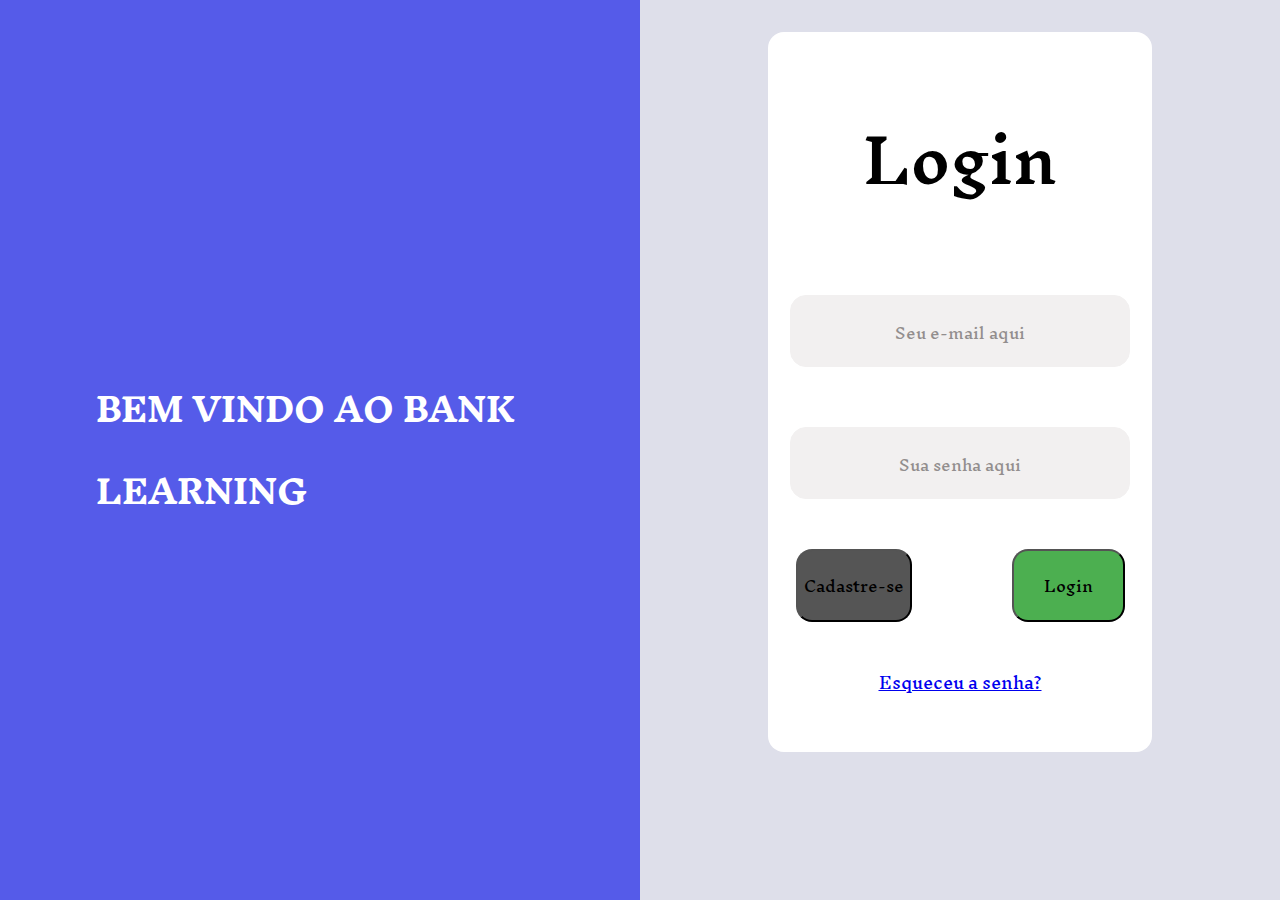
<file: index.html>
<!DOCTYPE html>
<html lang="pt-BR">
<head>
    <meta charset="UTF-8">
    <meta name="viewport" content="width=device-width, initial-scale=1.0">
    <link rel="stylesheet" href="/app/styles/global.css">

    <title>Document</title>
</head>
<body>
    <object type="text/html" data="app/pages/login.html" style="width:100%; height:100vh;"></object>
</body>
</html>
</file>
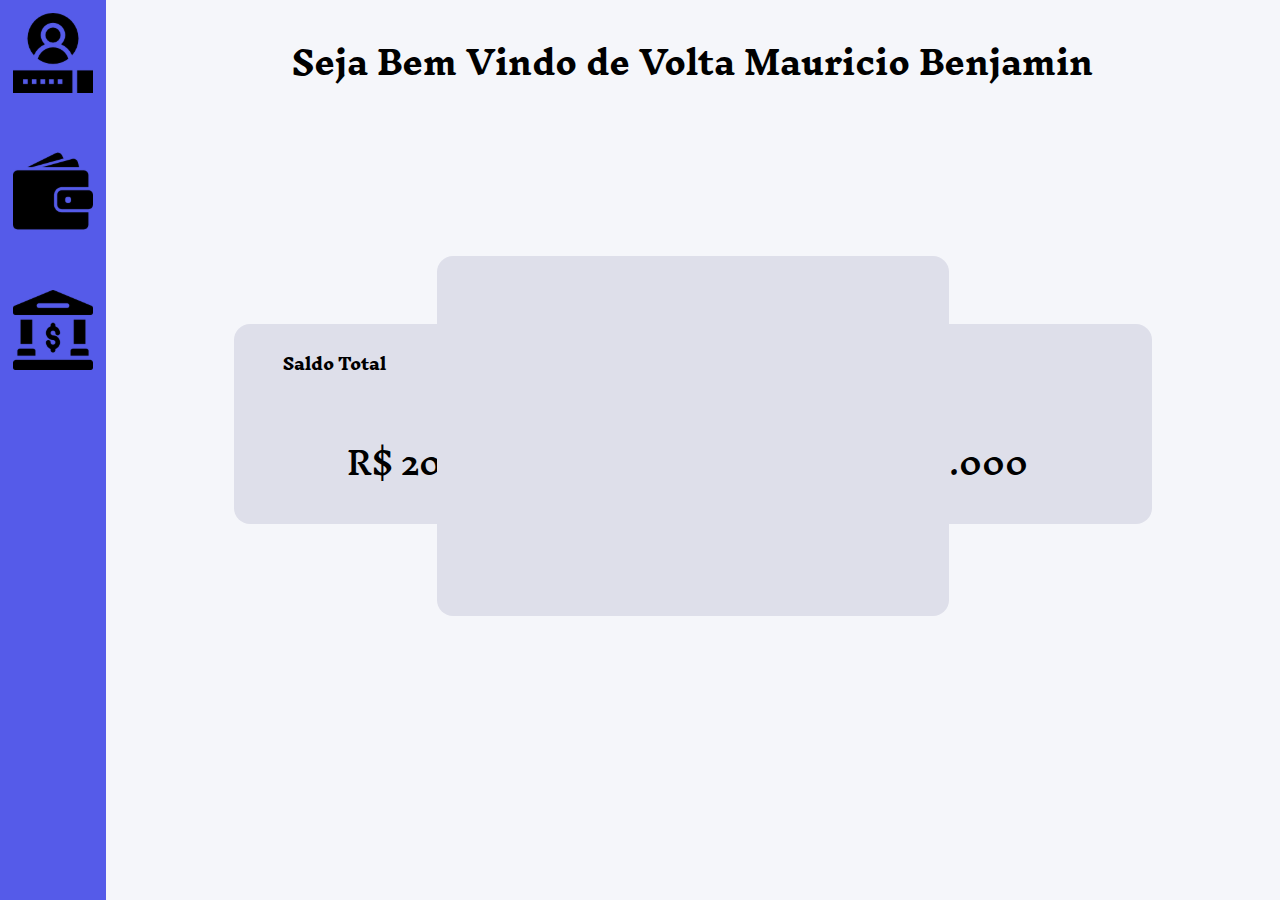
<file: app/pages/home.html>
<!DOCTYPE html>
<html lang="pt-BR">
<head>
    <meta charset="UTF-8">
    <meta name="viewport" content="width=device-width, initial-scale=1.0">
    <link rel="stylesheet" href="/app/styles/global.css">
    <link rel="stylesheet" href="/app/styles/home.css">
    <title>Document</title>
</head>
<body>

    <main class="page">

        <div class="navigate-bar">
            <a href="#">
                <img src="../assets/login.svg" alt="">
            </a>
            <a href="#">
                <img src="../assets/wallet.svg" alt="">
            </a>
            <a href="#">
                <img src="../assets/bank.svg" alt="">
            </a>
            
            
        </div>

        <div class="container">

            <h1>Seja Bem Vindo de Volta Mauricio Benjamin</h1>

            <div class="card-lines">

                <div class="chart-card">

                    <p class="card-title">Saldo Total</p>
                    <p class="card-value">R$ 20.000</p>
                    
                </div>

                <div class="chart-card">

                    <p class="card-title">Resultados do mês</p>
                    <p class="card-value">R$ 5.000</p>

                </div>

            </div>

            <div class="history">
                
            </div>
            
        </div>

    </main>
    
</body>
</html>
</file>
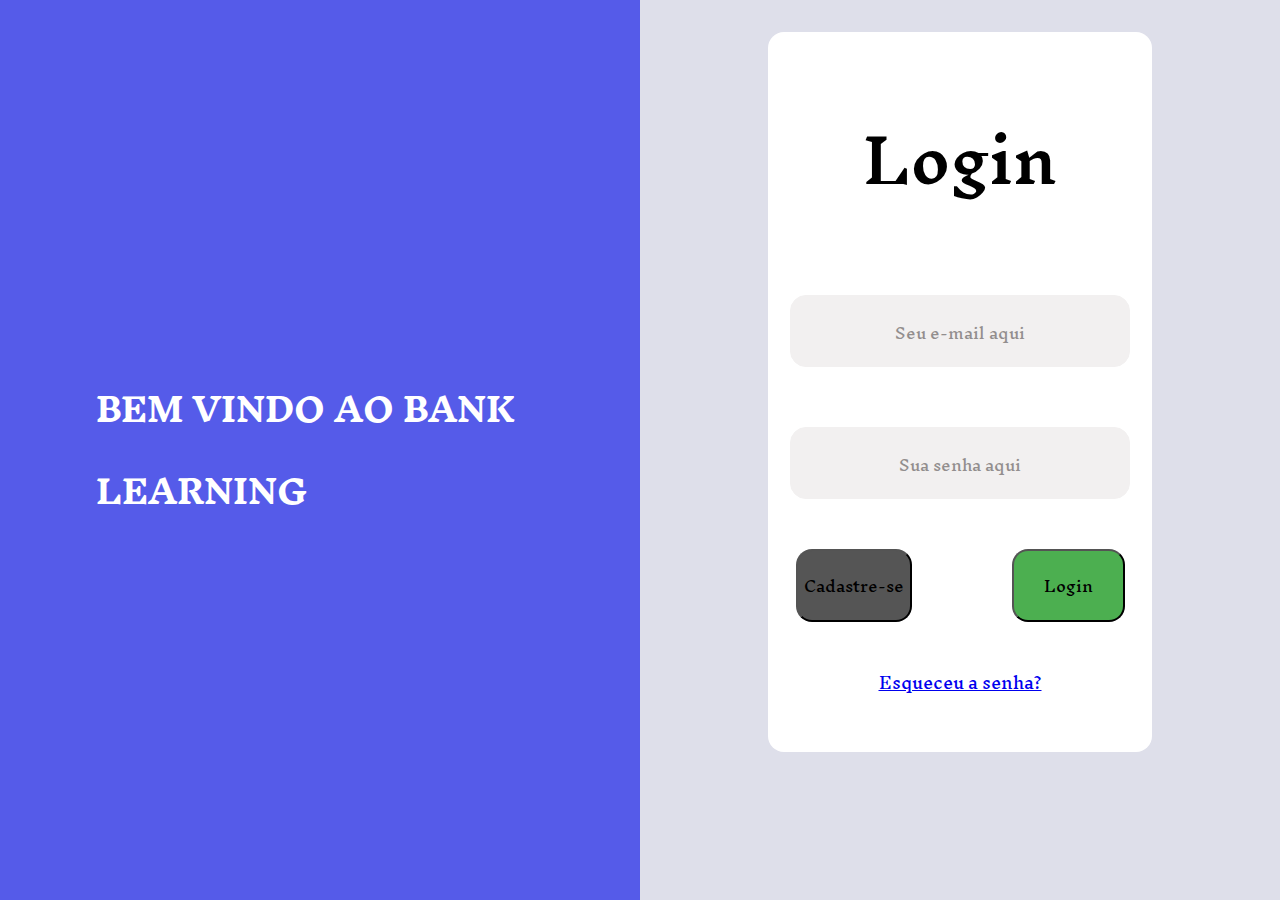
<file: app/pages/login.html>
<!DOCTYPE html>
<html lang="pt-BR">
<head>
    <meta charset="UTF-8">
    <meta name="viewport" content="width=device-width, initial-scale=1.0">
    <link rel="stylesheet" href="../styles/login.css">
    <link rel="stylesheet" href="../styles/global.css">
    <script src="../js/navigate.js" defer></script>
    <title>Document</title>
</head>
<body>

    <main>
    


        <div class="left-side">

            <h1>
                BEM VINDO AO BANK LEARNING
            </h1>

        </div>

        <div class="right-side main-low">

            <div class="container-login">
                
                <h2>Login</h2>

                <form action="#" class="login-form">
                    <input type="text" id="username" name="username" placeholder="Seu e-mail aqui" required>
                    <input type="password" id="password" name="password" placeholder="Sua senha aqui" required>
                    <div class="space-buttons">
                        <button class="normal-button" onclick="navigateToPage('register.html')">Cadastre-se</button>
                        <button class="confirm-button">Login</button>
                    </div>
                    
                    <a href="#" class="label-forget label">Esqueceu a senha?</a>
                </form>

            </div>

        </div>


    </main>
    
</body>
</html>
</file>
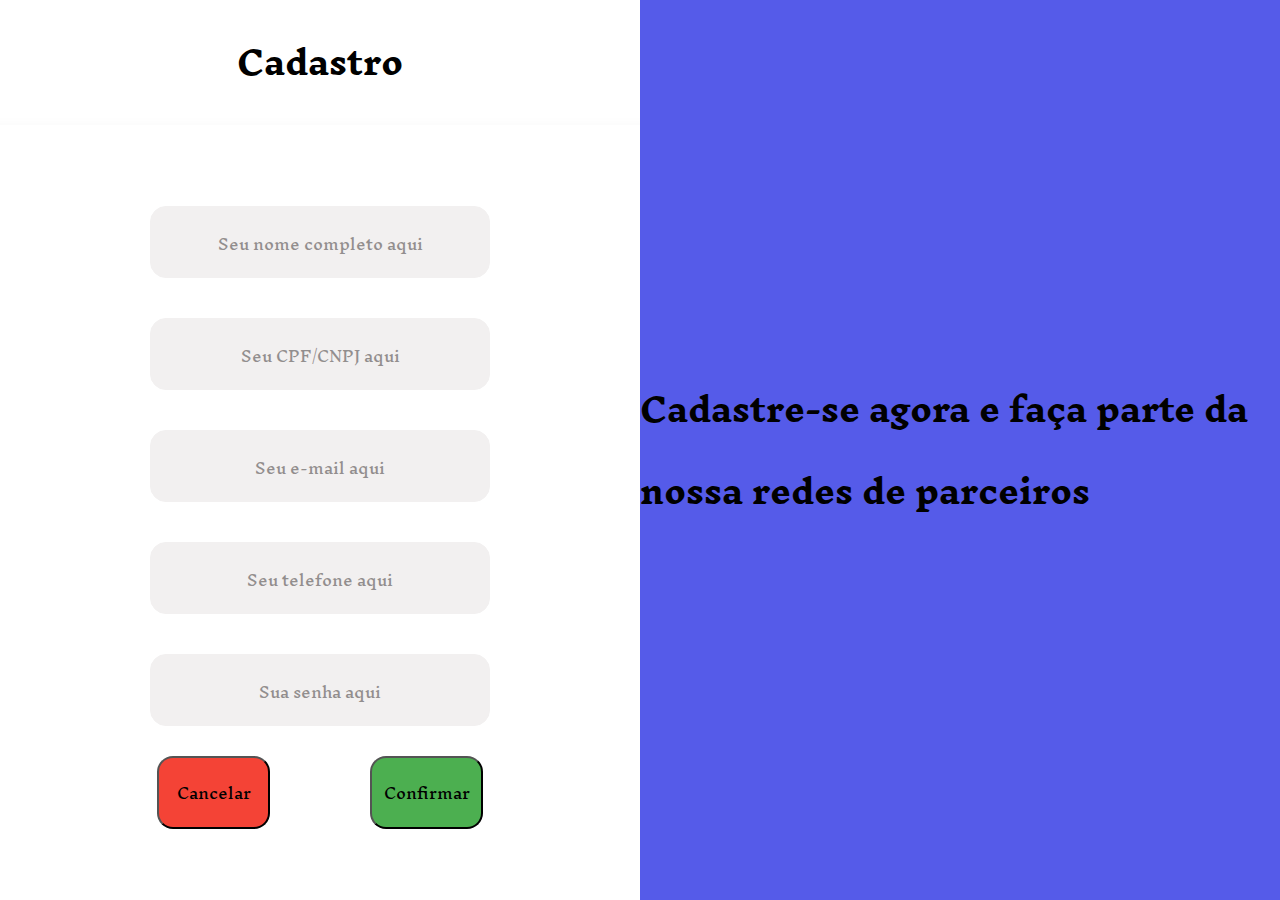
<file: app/pages/register.html>
<!DOCTYPE html>
<html lang="pt-BR">
<head>
    <meta charset="UTF-8">
    <meta name="viewport" content="width=device-width, initial-scale=1.0">
    <link rel="stylesheet" href="/app/styles/global.css">
    <link rel="stylesheet" href="/app/styles/register.css">
    <script src="../js/navigate.js" defer></script>
    <title>Document</title>
</head>
<body>

    <div class="container">

        <div class="left-container">

            <h1>Cadastro</h1>
            
            <form action="#" method="POST" class="register-form">
                <input type="text" name="name" placeholder="Seu nome completo aqui" required>
                <input type="text" name="cpf_cnpj" placeholder="Seu CPF/CNPJ aqui" required>
                <input type="email" name="email" placeholder="Seu e-mail aqui" required>
                <input type="text" name="phone" placeholder="Seu telefone aqui" required>
                <input type="password" name="password" placeholder="Sua senha aqui" required>

                <div class="space-buttons">
                    <button type="reset" class="cancel-button" onclick="navigateToPage('login.html')">Cancelar</button>
                    <button type="submit" class="confirm-button" onclick="navigateToPage('home.html')">Confirmar</button>
                    
                </div>

            </form>

        </div>

        <div class="right-container">

            <h1 class="tittle">Cadastre-se agora e faça parte da nossa redes de parceiros</h1>

        </div>

    </div>
    
</body>
</html>
</file>
<file: app/styles/global.css>
@import url('https://fonts.googleapis.com/css2?family=Inknut+Antiqua:wght@400;600;700&display=swap');

html, body {
    margin: 0;
    padding: 0;
    height: 100%;
    overflow: hidden;
    font-family: 'Inknut Antiqua', serif; /* Define a fonte padrão para todo o documento */
}
button{
    border-radius: 16px;
    min-width: 113px;
    min-height: 73px;
    text-align: center;
    font-size: 15px;
    font-family: 'Inknut Antiqua', sans-serif;
}
input{
    font-family: 'Inknut Antiqua', sans-serif;
}
.normal-button{
    background-color: #555555;
}
.normal-button:hover{
    background-color: #2A2FB0;
}
.confirm-button{
    background-color: #4CAF50;
}
.confirm-button:hover{
    background-color: #3E8E41;
}
.cancel-button{
    background-color: #F44336;
}
.cancel-button:hover{
    background-color: #D32F2F;
}

.normal-label{
    color: #928E8E;
    font-size: 20px;
    margin-top: 10px;
    margin-bottom: 10px;
}
.label:hover{
    color: #000000;
}

input{
    border-radius: 16px;
    width: 298px;
    height: 68px;
    margin-top: 10px;
    margin-bottom: 10px;
    padding-left: 20px;
    padding-right: 20px;
    font-size: 20px;
    border: 1px solid #F2F0F0;
    background-color: #F2F0F0;
    text-align: center;
}

input::placeholder{
    
    color: #928E8E;
    font-size: 15px;

}

.screen{
    display: flex;
    height: 100%;
    height: 100%;
    background-color: #DEDFEA;
    margin: 0;
    padding: 0;
    box-sizing: border-box;
}
</file>
<file: app/styles/home.css>
.page{
    display: flex;
    flex-direction: row;
    width: 100%;
    height: 100%;
    background-color: #F5F6FA;
}


.navigate-bar{
    background-color: #555BE9;
    display: flex;
    flex-direction: column;
    align-items: center;
    align-content: center;
    justify-content: top;
    gap: 5%;
    padding-left: 1%;
    padding-right: 1%;
    padding-top: 1%;

}

.container{
    display: flex;
    flex-direction: column;
    justify-content: space-between;
    align-items: center;
    align-content: center;
    width: 100%;
    height: 100%;
}

.card-lines{
    display: flex;
    flex-direction: row;
    align-items: center;
    align-content: center;
    justify-content: center;
    gap: 10%;
    width: 100%;
    height: 100%;
    padding-bottom: 20%;

}

.chart-card{
    display: flex;
    flex-direction: column;
    align-items: center;
    align-content: center;
    justify-content: center;
    border-radius: 16px;
    border-width: 20px;
    width: 400px;
    height: 200px;
    margin-top: 5%;
    background-color: #DEDFEA;
    font-weight: 800;
}

.card-title{
    color: #000000;
    display: flex;
    margin-bottom: 10px;
    text-align: left;
    align-items: left;
    justify-content: left;
    margin-right: 50%;
    padding-top: 50%;
}

.card-value{
    color: #000000;
    font-size: 30px;
    font-weight: 600;
    margin-bottom: 15%;
    padding-bottom: 40%;
    text-align: center;
}

.history{
    display: flex;
    position: absolute;
    width: 40%;
    height: 40%;
    background-color: #DEDFEA;
    margin-top: 20%;
    border-radius: 16px;
}
</file>
<file: app/styles/login.css>
main{
    background-color: red;
    display: flex;
    flex-direction: row;
    width: 100%;
    height: 100%;
}

.left-side {
    background-color: #555BE9;
    display: flex;
    align-items: center;
    align-content: center;
    height: 100vh;
    width: 50%;
}

.left-side h1 {
    align-items: center;
    align-content: center;
    padding-left: 15%;
    color: #FFFFFF;
}

.right-side {
    display: flex;
    flex-direction: column;
    background-color: #DEDFEA;
    text-align: center;
    align-items: center;
    height: 100vh;
    width: 50%;
}

.container-login{
    display: flex;
    flex-direction: column;
    align-items: center;
    align-content: center;
    border-radius: 16px;
    border-width: 20px;
    background-color: #FFFFFF;
    text-align: center;
    margin-top: 5%;
    width: 60%;
    height: 80%;
}

.container-login h2{
    color: #000000;
    font-size: 60px;
    font-weight: 600;
    margin-bottom: 10px;
    text-align: center;
}

.login-form {
    display: flex;
    flex-direction: column;
    align-items: center;
    align-content: center;
    margin-top: 10%;
    margin-bottom: 10px;
    gap: 40px;
}

.space-buttons {
    display: flex;
    flex-direction: row;
    gap: 100px;
}
</file>
<file: app/styles/register.css>
.container{
    display: flex;
    flex-direction: row;
    width: 100%;
    height: 100%;
}

.left-container{
    display: flex;
    flex-direction: column;
    align-items: center;
    align-content: center;
    background-color: #FFFFFF;
    height: 100vh;
    width: 50%;
}

.register-form{
    display: flex;
    flex-direction: column;
    gap: 20px;
    align-items: center;
    justify-content: center;
    width: 100%;
    height: 100%;
    background-color: #FFFFFF;
    padding: 30px;
    border-radius: 20px;
    box-shadow: 0px 10px 20px rgba(0, 0, 0, 0.1);
}

.space-buttons{
    display: flex;
    align-items: space-around;
    justify-content: space-around;
    gap: 100px;
}

.right-container{
    background-color: #555BE9;
    display: flex;
    align-items: center;
    align-content: center;
    height: 100vh;
    width: 50%;
}

.tittel{
    color: #000000;
    font-size: 60px;
    font-weight: 600;
    margin-bottom: 10px;
    text-align: center;
}
</file>
